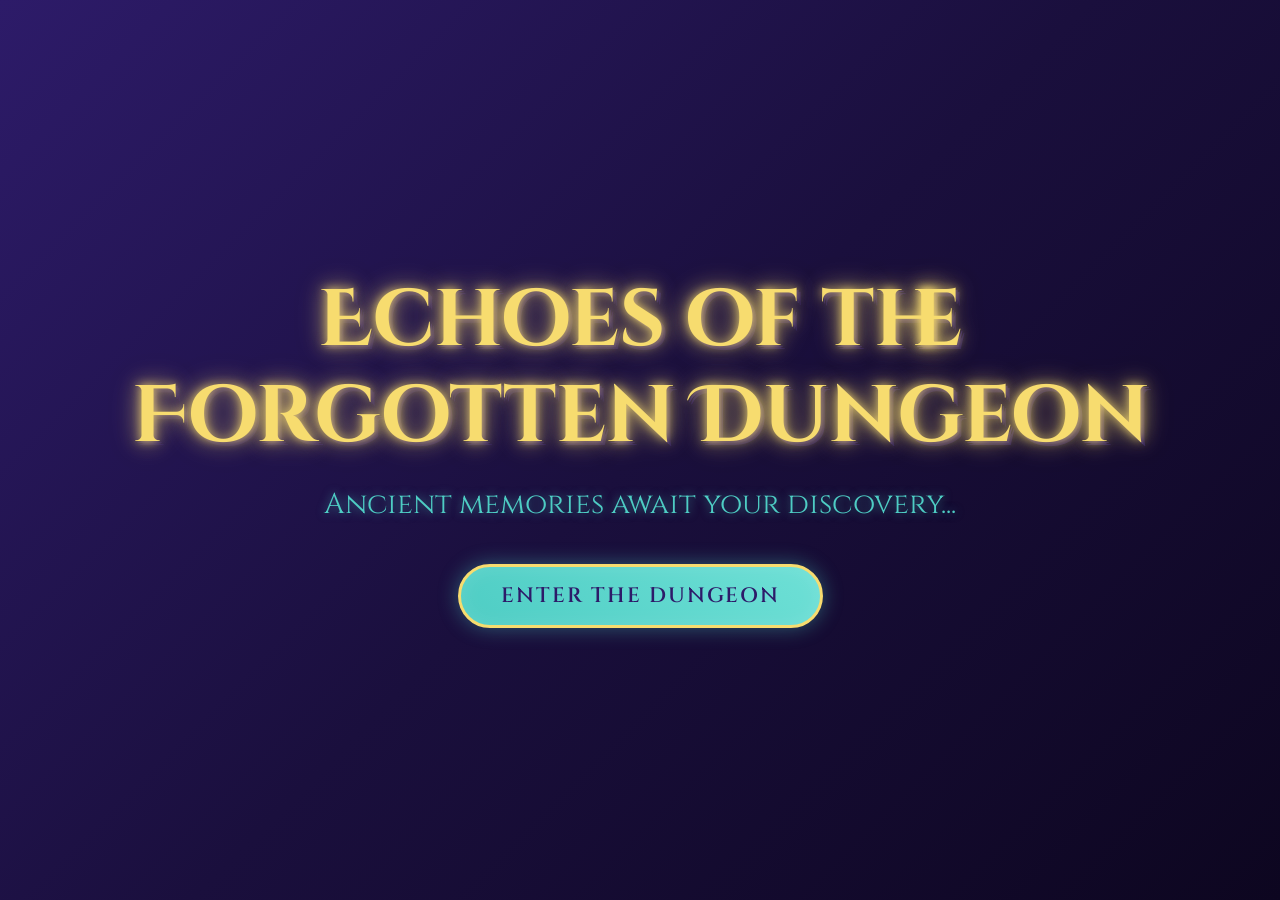
<file: index.html>
<!DOCTYPE html>
<html lang="en">
<head>
    <meta charset="UTF-8">
    <meta name="viewport" content="width=device-width, initial-scale=1.0">
    <title>Echoes of the Forgotten Dungeon</title>
    <link rel="stylesheet" href="concentration.css">
</head>
<body>
    <!-- Title Screen -->
    <div class="title-screen" id="titleScreen">
        <h1 class="main-title">Echoes of the<br>Forgotten Dungeon</h1>
        <p class="subtitle">Ancient memories await your discovery...</p>
        <button class="enter-btn" id="enterDungeon">Enter the Dungeon</button>
    </div>

    <!-- Game Container -->
    <div class="game-container" id="gameContainer" style="display: none;">
        <h1 class="game-title">Echoes of the Forgotten Dungeon</h1>
        
        <!-- Stats Panel -->
        <div class="stats-panel">
            <div class="stat-group">
                <div class="stat-orb">
                    <div class="stat-label-emoji">❤️</div>
                    <div class="stat-value" id="health">50</div>
                </div>
            </div>
            <div class="stat-group">
                <div class="stat-orb">
                    <div class="stat-label-emoji">🪙</div>
                    <div class="stat-value" id="gold">0</div>
                </div>
            </div>
            <div class="stat-group">
                <div class="stat-orb">
                    <div class="stat-label-emoji">⏳</div>
                    <div class="stat-value" id="timer">00:00</div>
                </div>
            </div>
            <div class="stat-group">
                <div class="stat-orb">
                    <div class="stat-label">Room</div>
                    <div class="stat-value" id="round">1</div>
                </div>
            </div>
        </div>

        <!-- Difficulty Selection -->
        <div class="difficulty-chamber">
            <div class="chamber-title">Choose Your Path</div>
            <div class="difficulty-runes">
                <button class="rune-btn active" data-difficulty="easy">Novice Path</button>
                <button class="rune-btn" data-difficulty="medium">Adept Way</button>
                <button class="rune-btn" data-difficulty="hard">Master's Trial</button>
            </div>
            <div class="difficultyDescription"></div>
        </div>

        <!-- Quest Info -->
        <div class="quest-info">
            <div class="match-runes" id="matchRequirement">Match 2 ancient runes at a time</div>
        </div>

        <!-- Game Board -->
        <div class="dungeon-board" id="dungeonBoard"></div>

        <!-- Spell Controls -->
        <div class="spell-controls">
            <button class="spell-btn" id="startQuest">Begin Quest</button>
            <button class="spell-btn" id="resetQuest">Reset Journey</button>
        </div>
    </div>

    <!-- Death Portal -->
    <div class="death-portal hidden" id="deathPortal">
        <div class="death-scroll">
            <h2 class="death-title">Your Journey Ends</h2>
            <div class="final-chronicle">
                <p>Chambers Explored: <span id="finalRounds">0</span></p>
                <p>Ancient Gold Collected: <span id="finalGold">0</span></p>
                <p>Time in the Dungeon: <span id="finalTime">00:00</span></p>
            </div>
            <button class="spell-btn" id="returnBtn">Return to the Surface</button>
        </div>
    </div>

    <script src="concentration.js"></script>
</body>
</html>
</file>
<file: concentration.css>
@import url('https://fonts.googleapis.com/css2?family=Cinzel:wght@400;600;700&family=Cinzel+Decorative:wght@700&display=swap');

* {
    margin: 0;
    padding: 0;
    box-sizing: border-box;
}

body {
    font-family: 'Cinzel', serif;
    background: radial-gradient(ellipse at center, #2D1B69 0%, #1a0f3d 50%, #0d0620 100%);
    min-height: 100vh;
    color: #F7DC6F;
    overflow-x: hidden;
    position: relative;
}

/* Animated background elements */
body::before {
    content: '';
    position: fixed;
    top: 0;
    left: 0;
    width: 100%;
    height: 100%;
    background-image: 
        radial-gradient(circle at 20% 80%, rgba(78, 205, 196, 0.1) 0%, transparent 50%),
        radial-gradient(circle at 80% 20%, rgba(247, 220, 111, 0.05) 0%, transparent 50%),
        radial-gradient(circle at 40% 40%, rgba(78, 205, 196, 0.03) 0%, transparent 50%);
    animation: mysticalGlow 8s ease-in-out infinite alternate;
    z-index: -1;
}

@keyframes mysticalGlow {
    0% { opacity: 0.3; }
    100% { opacity: 0.7; }
}

/* Title Screen */
.title-screen {
    position: fixed;
    top: 0;
    left: 0;
    width: 100%;
    height: 100%;
    background: linear-gradient(135deg, #2D1B69 0%, #1a0f3d 50%, #0d0620 100%);
    display: flex;
    flex-direction: column;
    justify-content: center;
    align-items: center;
    z-index: 2000;
    text-align: center;
    transition: opacity 1s ease-out, visibility 1s ease-out;
}

.title-screen.hidden {
    opacity: 0;
    visibility: hidden;
}

.main-title {
    font-family: 'Cinzel Decorative', serif;
    font-size: clamp(2.5rem, 8vw, 5rem);
    font-weight: 700;
    color: #F7DC6F;
    text-shadow: 
        0 0 10px rgba(247, 220, 111, 0.8),
        0 0 20px rgba(247, 220, 111, 0.6),
        0 0 30px rgba(247, 220, 111, 0.4),
        2px 2px 0px #2D1B69,
        4px 4px 0px rgba(45, 27, 105, 0.7);
    margin-bottom: 20px;
    animation: titlePulse 3s ease-in-out infinite;
    line-height: 1.2;
}

.subtitle {
    font-size: clamp(1.2rem, 3vw, 1.8rem);
    color: #4ECDC4;
    margin-bottom: 40px;
    text-shadow: 0 0 10px rgba(78, 205, 196, 0.6);
    opacity: 0;
    animation: fadeInUp 2s ease-out 1s forwards;
}

.enter-btn {
    background: linear-gradient(45deg, #4ECDC4, #6ee0d6);
    color: #2D1B69;
    border: 3px solid #F7DC6F;
    padding: 15px 40px;
    border-radius: 50px;
    cursor: pointer;
    font-size: 1.3rem;
    font-weight: 600;
    font-family: 'Cinzel', serif;
    text-transform: uppercase;
    letter-spacing: 2px;
    transition: all 0.4s ease;
    box-shadow: 
        0 0 20px rgba(78, 205, 196, 0.4),
        inset 0 0 20px rgba(255, 255, 255, 0.1);
    opacity: 0;
    animation: fadeInUp 2s ease-out 1.5s forwards;
}

.enter-btn:hover {
    transform: translateY(-3px) scale(1.05);
    box-shadow: 
        0 10px 30px rgba(78, 205, 196, 0.6),
        inset 0 0 20px rgba(255, 255, 255, 0.2);
    background: linear-gradient(45deg, #F7DC6F, #fce78a);
}

@keyframes titlePulse {
    0%, 100% { transform: scale(1); }
    50% { transform: scale(1.02); }
}

@keyframes fadeInUp {
    from {
        opacity: 0;
        transform: translateY(30px);
    }
    to {
        opacity: 1;
        transform: translateY(0);
    }
}

/* Game Container */
.game-container {
    max-width: 1000px;
    width: 100%;
    margin: 0 auto;
    padding: 20px;
    text-align: center;
}

/* Game Title */
.game-title {
    font-family: 'Cinzel Decorative', serif;
    font-size: clamp(1.8rem, 5vw, 3rem);
    color: #F7DC6F;
    text-shadow: 
        0 0 10px rgba(247, 220, 111, 0.8),
        2px 2px 0px #2D1B69;
    margin: 20px 0;
    text-align: center;
}

/* Stats Panel */
.stats-panel {
    background: linear-gradient(135deg, rgba(45, 27, 105, 0.9), rgba(26, 15, 61, 0.9));
    border: 2px solid #4ECDC4;
    border-radius: 15px;
    padding: 20px;
    margin: 20px auto;
    display: grid;
    grid-template-columns: repeat(auto-fit, minmax(120px, 1fr));
    gap: 15px;
    max-width: 600px;
    box-shadow: 
        0 0 20px rgba(78, 205, 196, 0.3),
        inset 0 0 20px rgba(78, 205, 196, 0.1);
}

.stat-orb {
    background: radial-gradient(circle, rgba(247, 220, 111, 0.2), rgba(78, 205, 196, 0.1));
    border: 2px solid #F7DC6F;
    border-radius: 50%;
    width: 80px;
    height: 80px;
    display: flex;
    flex-direction: column;
    justify-content: center;
    align-items: center;
    margin: 0 auto;
    box-shadow: 0 0 15px rgba(247, 220, 111, 0.4);
    transition: all 0.3s ease;
}

.stat-orb:hover {
    transform: scale(1.1);
    box-shadow: 0 0 25px rgba(247, 220, 111, 0.6);
}

.stat-label {
    font-size: 0.8rem;
    color: #F7DC6F;
    text-transform: uppercase;
    letter-spacing: 1px;
    margin-bottom: 5px;
}

.stat-label-emoji {
    height: 25px;
}

.stat-value {
    font-size: 1.4rem;
    font-weight: 700;
    color: #F7DC6F;
    text-shadow: 0 0 10px rgba(247, 220, 111, 0.8);
}

/* Difficulty Selection */
.difficulty-chamber {
    background: linear-gradient(135deg, rgba(78, 205, 196, 0.1), rgba(45, 27, 105, 0.2));
    border: 2px solid #4ECDC4;
    border-radius: 20px;
    padding: 25px;
    margin: 30px auto;
    max-width: 500px;
}

.chamber-title {
    font-size: 1.3rem;
    color: #4ECDC4;
    margin-bottom: 20px;
    text-transform: uppercase;
    letter-spacing: 2px;
}

.difficulty-runes {
    display: flex;
    justify-content: center;
    gap: 20px;
    flex-wrap: wrap;
}

.difficulty-description {
    padding-top: 20px;
}

.rune-btn {
    background: linear-gradient(45deg, #2D1B69, #4a3399);
    color: #F7DC6F;
    border: 2px solid #4ECDC4;
    padding: 12px 20px;
    border-radius: 15px;
    cursor: pointer;
    font-size: 1rem;
    font-family: 'Cinzel', serif;
    font-weight: 600;
    text-transform: uppercase;
    letter-spacing: 1px;
    transition: all 0.4s ease;
    position: relative;
    overflow: hidden;
}

.rune-btn::before {
    content: '';
    position: absolute;
    top: 0;
    left: -100%;
    width: 100%;
    height: 100%;
    background: linear-gradient(90deg, transparent, rgba(247, 220, 111, 0.4), transparent);
    transition: left 0.5s;
}

.rune-btn:hover::before {
    left: 100%;
}

.rune-btn:hover {
    transform: translateY(-3px);
    box-shadow: 0 5px 15px rgba(78, 205, 196, 0.4);
    border-color: #F7DC6F;
}

.rune-btn.active {
    background: linear-gradient(45deg, #F7DC6F, #fce78a);
    color: #2D1B69;
    border-color: #4ECDC4;
    box-shadow: 0 0 20px rgba(247, 220, 111, 0.6);
}

/* Game Info */
.quest-info {
    background: rgba(78, 205, 196, 0.1);
    border: 1px solid #4ECDC4;
    border-radius: 10px;
    padding: 15px;
    margin: 20px auto;
    max-width: 400px;
}

.match-runes {
    color: #F7DC6F;
    font-weight: 600;
    font-size: 1.1rem;
}

/* Game Board */
.dungeon-board {
    display: grid;
    gap: 12px;
    justify-content: center;
    margin: 30px auto;
    max-width: 700px;
    padding: 20px;
    background: linear-gradient(135deg, rgba(45, 27, 105, 0.3), rgba(13, 6, 32, 0.5));
    border: 3px solid #4ECDC4;
    border-radius: 20px;
    box-shadow: 
        0 0 30px rgba(78, 205, 196, 0.3),
        inset 0 0 30px rgba(45, 27, 105, 0.2);
}

.dungeon-tile {
    aspect-ratio: 1;
    min-height: 90px;
    background: linear-gradient(135deg, #F7DC6F, #e6c659);
    border: 3px solid #2D1B69;
    border-radius: 12px;
    display: flex;
    justify-content: center;
    align-items: center;
    font-size: 2.5rem;
    cursor: pointer;
    transition: all 0.4s ease;
    user-select: none;
    position: relative;
    overflow: hidden;
    box-shadow: 
        0 4px 8px rgba(0, 0, 0, 0.3),
        inset 0 0 20px rgba(255, 255, 255, 0.1);
}

.dungeon-tile::before {
    content: '';
    position: absolute;
    top: 0;
    left: 0;
    right: 0;
    bottom: 0;
    background: linear-gradient(135deg, transparent 30%, rgba(78, 205, 196, 0.2) 50%, transparent 70%);
    opacity: 0;
    transition: opacity 0.3s ease;
}

.dungeon-tile:hover::before {
    opacity: 1;
}

.dungeon-tile:hover {
    transform: translateY(-5px) scale(1.05);
    box-shadow: 
        0 8px 25px rgba(78, 205, 196, 0.4),
        inset 0 0 25px rgba(255, 255, 255, 0.2);
}

.dungeon-tile.revealed {
    background: linear-gradient(135deg, #4ECDC4, #41b8ab);
    color: #2D1B69;
    transform: rotateY(180deg);
    border-color: #F7DC6F;
}

.dungeon-tile.matched {
    background: linear-gradient(135deg, #2D1B69, #4a3399);
    color: #F7DC6F;
    cursor: default;
    transform: scale(0.95);
    box-shadow: 
        0 0 20px rgba(247, 220, 111, 0.6),
        inset 0 0 20px rgba(247, 220, 111, 0.1);
}

.dungeon-tile.cursed {
    background: linear-gradient(135deg, #8b0000, #dc143c);
    animation: curse 0.6s ease-in-out;
}

@keyframes curse {
    0%, 100% { transform: translateX(0) scale(1); }
    25% { transform: translateX(-8px) scale(1.05); }
    75% { transform: translateX(8px) scale(1.05); }
}

/* Control Spells */
.spell-controls {
    margin: 30px 0;
    display: flex;
    justify-content: center;
    gap: 20px;
    flex-wrap: wrap;
}

.spell-btn {
    background: linear-gradient(45deg, #4ECDC4, #6ee0d6);
    color: #2D1B69;
    border: 2px solid #F7DC6F;
    padding: 12px 25px;
    border-radius: 25px;
    cursor: pointer;
    font-size: 1.1rem;
    font-weight: 600;
    font-family: 'Cinzel', serif;
    text-transform: uppercase;
    letter-spacing: 1px;
    transition: all 0.4s ease;
    box-shadow: 0 4px 15px rgba(78, 205, 196, 0.3);
}

.spell-btn:hover {
    transform: translateY(-3px) scale(1.05);
    box-shadow: 0 8px 25px rgba(78, 205, 196, 0.5);
    background: linear-gradient(45deg, #F7DC6F, #fce78a);
}

/* Game Over Portal */
.death-portal {
    position: fixed;
    top: 0;
    left: 0;
    width: 100%;
    height: 100%;
    background: radial-gradient(circle, rgba(139, 0, 0, 0.9) 0%, rgba(45, 27, 105, 0.95) 70%);
    display: flex;
    justify-content: center;
    align-items: center;
    z-index: 1500;
    animation: portalOpen 1s ease-out;
}

.death-scroll {
    background: linear-gradient(135deg, #2D1B69, #1a0f3d);
    border: 3px solid #F7DC6F;
    padding: 40px;
    border-radius: 20px;
    text-align: center;
    max-width: 450px;
    box-shadow: 
        0 0 40px rgba(247, 220, 111, 0.6),
        inset 0 0 30px rgba(78, 205, 196, 0.1);
}

.death-title {
    font-family: 'Cinzel Decorative', serif;
    font-size: 2.2rem;
    color: #F7DC6F;
    margin-bottom: 20px;
    text-shadow: 0 0 15px rgba(247, 220, 111, 0.8);
}

.final-chronicle {
    margin: 25px 0;
    font-size: 1.1rem;
    color: #4ECDC4;
    line-height: 1.6;
}

@keyframes portalOpen {
    from {
        opacity: 0;
        transform: scale(0.8) rotate(10deg);
    }
    to {
        opacity: 1;
        transform: scale(1) rotate(0deg);
    }
}

.hidden {
    display: none;
}

/* Responsive Design */
@media (max-width: 768px) {
    .stats-panel {
        grid-template-columns: repeat(2, 1fr);
        gap: 10px;
    }
    
    .stat-orb {
        width: 70px;
        height: 70px;
    }
    
    .dungeon-tile {
        min-height: 70px;
        font-size: 2rem;
    }
    
    .difficulty-runes {
        flex-direction: column;
        align-items: center;
    }
}

@media (max-width: 480px) {
    .stats-panel {
        grid-template-columns: 1fr 1fr;
    }
    
    .dungeon-tile {
        min-height: 60px;
        font-size: 1.8rem;
    }
}
</file>
